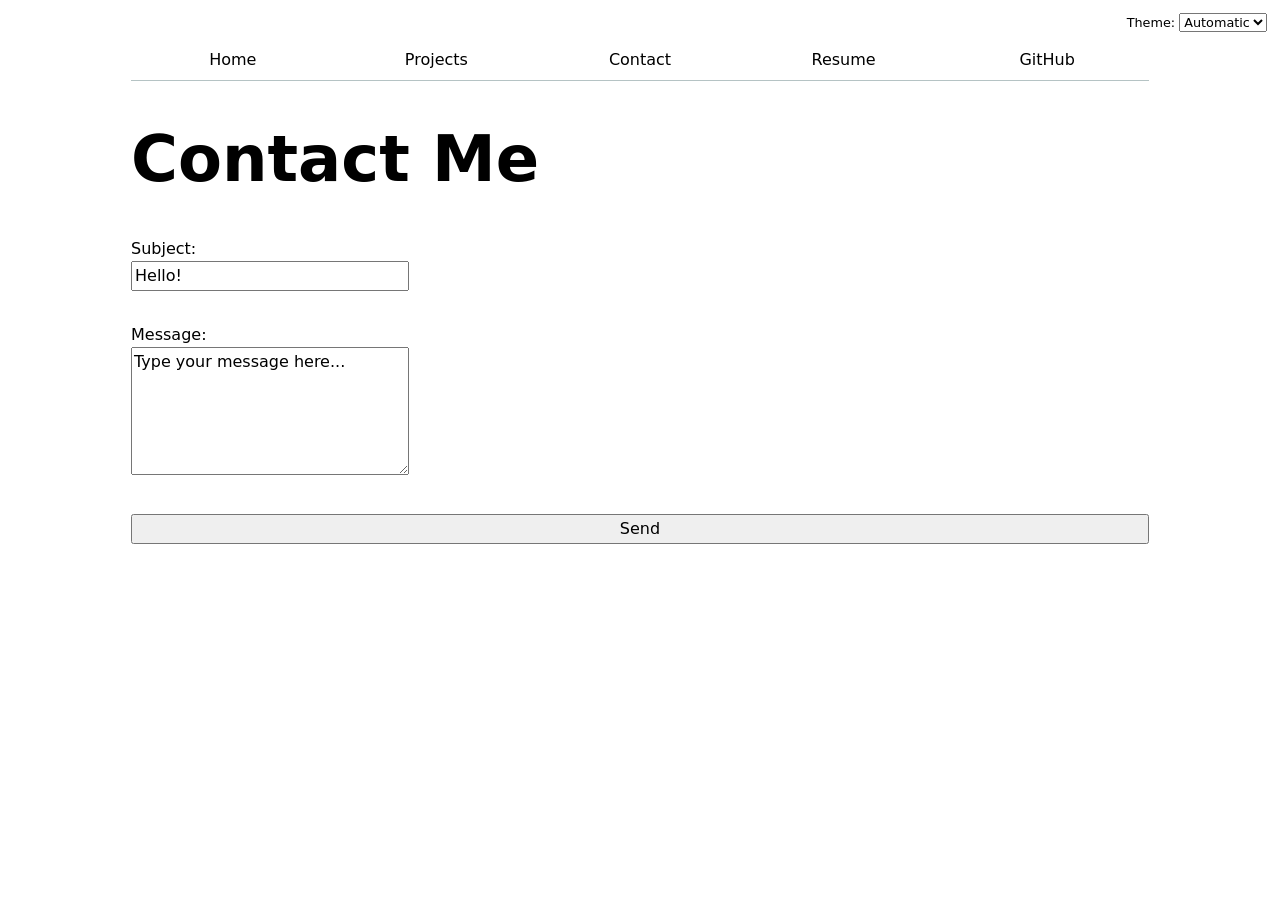
<file: contact/index.html>
<!DOCTYPE html>
<html lang="en">
<head>
    <meta charset="UTF-8">
    <meta name="viewport" content="width=device-width, initial-scale=1.0">
    <title>Contact</title>
    <link rel="stylesheet" href="../style.css">
    <script src="../global.js" type="module"></script> <!--LAB3-->
</head>
<body>
    <!-- Navigation LAB 2 
    <nav>
        <ul>
            <li><a href="../index.html">Home</a></li>
            <li><a href="index.html" class = "current">Contact</a></li>
            <li><a href="../projects/index.html">Projects</a></li>
            <li><a href="https://github.com/tinypondfish" target="_blank">GitHub</a></li>
            <li><a href="../resume/index.html">Resume</a></li>
        </ul>
    </nav> -->
    
    <h1>Contact Me</h1>

    <!-- <form action="mailto:angw923@gmail.com"
        method="POST"
        enctype="text/plain">

        <label>
            <span>Email:</span>
            <input type="email" name="email" value="angw923@gmail.com">
        </label>

        <label>
            <span>Subject:</span>
            <input name="subject" value="Hello!">
        </label>

        <label>
            <span>Message:</span>
            <textarea name="body">Type your message here...</textarea>
        </label>

        <button>Send</button>

    </form> -->  
    <form action="mailto:angw923@gmail.com" method="GET">
    <label>
        Subject:
        <input name="subject" value="Hello!">
    </label>
    <br><br>

    <label>
        Message:
        <textarea name="body">Type your message here...</textarea>
    </label>
    <br><br>

    <button type="submit">Send</button>
    </form>
        
</body>
</html>
</file>
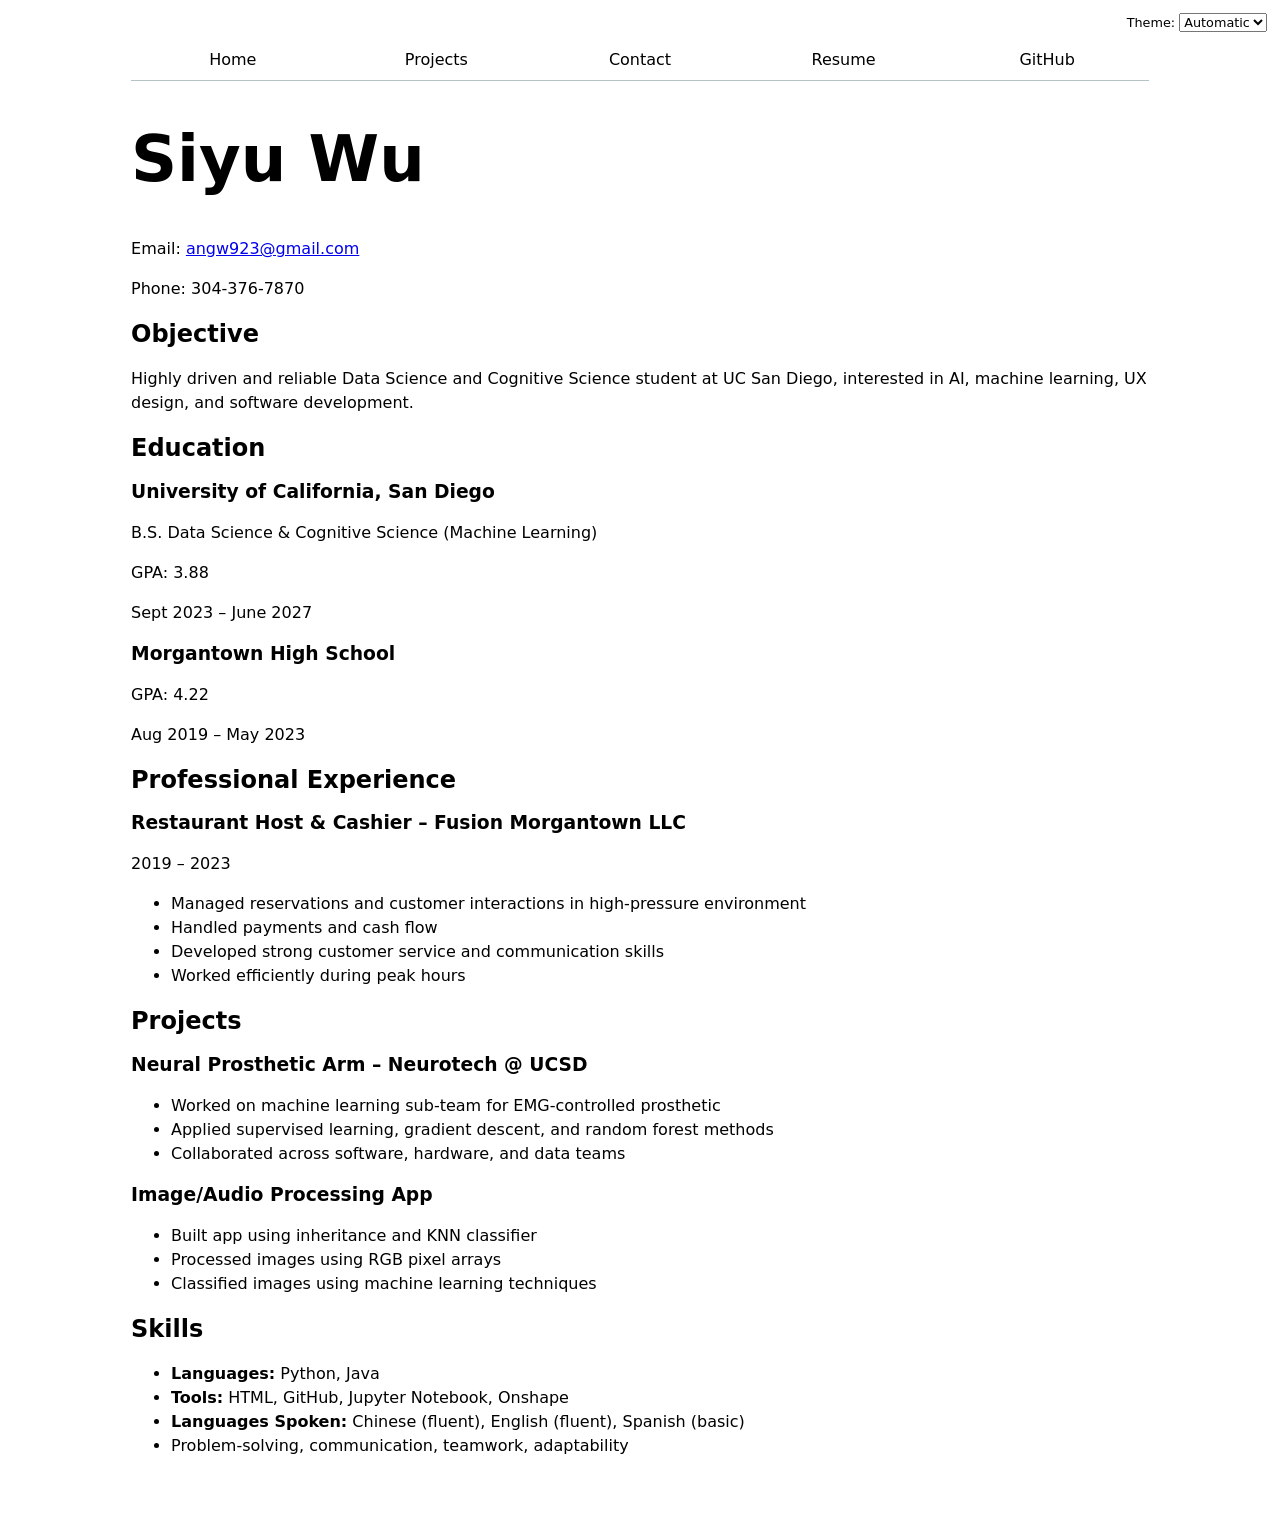
<file: resume/index.html>
<!DOCTYPE html>
<html lang="en">
<head>
    <meta charset="UTF-8">
    <title>Resume | Siyu Wu</title>
    <link rel="stylesheet" href="../style.css">
    <script src="../global.js" type="module"></script> <!--LAB3-->
</head>

<body>

<!-- Navigation Lab 2 
<nav>
        <ul>
            <li><a href="../index.html">Home</a></li>
            <li><a href="../contact/index.html">Contact</a></li>
            <li><a href="../projects/index.html">Projects</a></li>
            <li><a href="https://github.com/tinypondfish" target="_blank">GitHub</a></li>
            <li><a href="index.html" class="current">Resume</a></li>
        </ul>
</nav>-->


<!-- Header -->
<header>
    <h1>Siyu Wu</h1>
    <p>Email: <a href="mailto:angw923@gmail.com">angw923@gmail.com</a></p>
    <p>Phone: 304-376-7870</p>
</header>

<!-- Objective -->
<section>
    <header>
        <h2>Objective</h2>
    </header>
    <p>
        Highly driven and reliable Data Science and Cognitive Science student at UC San Diego,
        interested in AI, machine learning, UX design, and software development.
    </p>
</section>

<!-- Education -->
<section>
    <header>
        <h2>Education</h2>
    </header>

    <article>
        <h3>University of California, San Diego</h3>
        <p>B.S. Data Science & Cognitive Science (Machine Learning)</p>
        <p>GPA: 3.88</p>
        <p>
            <time datetime="2023-09">Sept 2023</time> –
            <time datetime="2027-06">June 2027</time>
        </p>
    </article>

    <article>
        <h3>Morgantown High School</h3>
        <p>GPA: 4.22</p>
        <p>
            <time datetime="2019-08">Aug 2019</time> –
            <time datetime="2023-05">May 2023</time>
        </p>
    </article>
</section>

<!-- Experience -->
<section>
    <header>
        <h2>Professional Experience</h2>
    </header>

    <article>
        <h3>Restaurant Host & Cashier – Fusion Morgantown LLC</h3>
        <p>
            <time datetime="2019">2019</time> –
            <time datetime="2023">2023</time>
        </p>
        <ul>
            <li>Managed reservations and customer interactions in high-pressure environment</li>
            <li>Handled payments and cash flow</li>
            <li>Developed strong customer service and communication skills</li>
            <li>Worked efficiently during peak hours</li>
        </ul>
    </article>
</section>

<!-- Projects -->
<section>
    <header>
        <h2>Projects</h2>
    </header>

    <article>
        <h3>Neural Prosthetic Arm – Neurotech @ UCSD</h3>
        <ul>
            <li>Worked on machine learning sub-team for EMG-controlled prosthetic</li>
            <li>Applied supervised learning, gradient descent, and random forest methods</li>
            <li>Collaborated across software, hardware, and data teams</li>
        </ul>
    </article>

    <article>
        <h3>Image/Audio Processing App</h3>
        <ul>
            <li>Built app using inheritance and KNN classifier</li>
            <li>Processed images using RGB pixel arrays</li>
            <li>Classified images using machine learning techniques</li>
        </ul>
    </article>
</section>

<!-- Skills -->
<section>
    <header>
        <h2>Skills</h2>
    </header>

    <ul>
        <li><strong>Languages:</strong> Python, Java</li>
        <li><strong>Tools:</strong> HTML, GitHub, Jupyter Notebook, Onshape</li>
        <li><strong>Languages Spoken:</strong> Chinese (fluent), English (fluent), Spanish (basic)</li>
        <li>Problem-solving, communication, teamwork, adaptability</li>
    </ul>
</section>

</body>
</html>
</file>
<file: style.css>
body {
  /* Set line height to 1.5 times the font size
	   and use the OS’s UI font as the website font
	 */
  font: 100%/1.5 system-ui;
  max-width: 100ch;
  margin-inline: auto;
  padding: 2rem;

}

nav ul {
    display: flex;
    list-style: none;
    padding: 0;
    margin: 0;
}

nav li {
    display: block;
}


/*Lab 2 ver*/
/*nav {
    display: flex;
    margin-bottom: 1em;
    border-bottom: 1px solid oklch(80% 3% 200);
}
*/
nav {
    display: flex;
    margin-bottom: 1em;
    --border-color: oklch(50% 10% 200 / 40%);
    border-bottom: 1px solid var(--border-color);
}

nav a {
    flex: 1;
    text-align: center;
    text-decoration: none;
    color: inherit;
    padding: 0.5em;
}

/* Lab 2 ver:
nav a.current {
    border-bottom: 0.4em solid oklch(100% 3% 200);
    padding-bottom: 0.1em;
}
*/ 

nav a.current {
    border-bottom: 0.4em solid var(--border-color);
    padding-bottom: 0.1em;
}

/*2.4onwards*/
:root {
    --color-accent: oklch(80% 3% 200);
}

html {
    accent-color: var(--color-accent);
}

/*Lab 2 ver: 
nav a:hover {
    border-bottom: 0.4em solid var(--color-accent);
    padding-bottom: 0.1em;
    background-color: oklch(from var(--color-accent) 95% 5% h);

} */

nav a:hover {
    background-color: color-mix(in oklch, oklch(70% 0.15 250), canvas 85%);

}

/* Step 3.1*/
/*Lab 2 ver:
input,
textarea,
button {
    font: inherit;
}
*/
input,
textarea,
button,
select {
    font: inherit;
}

/* Step 3.3*/
form {
    display: grid;
    grid-template-columns: auto 1fr;
    gap: 1em;
}

/* lab 2 ver:
form label {
    display: grid;
    grid-template-columns: subgrid;
    grid-column: 1 / -1;
    align-items: center;
} */

form label {
    display: block;
    margin-bottom: 1rem;
} 

form label span {
    font-weight:500;
}

form button {
    grid-column: 1 / -1;
}

input,
textarea,
button {
    width: 100%;
    box-sizing: border-box;
}

/* Step 4.2 */
.projects {
    display: grid;
    grid-template-columns: repeat(auto-fill, minmax(15em, 1fr));
    gap: 1em;
}

/* Step 4.3 */
.projects article {
    display: block;
}

.projects h2 {
    margin: 0;
}

/* Step 4.4 */
h1 {
    font-size: 400%;
}

h1, h2, h3, h4, h5, h6 {
    line-height: 1.1;
    text-wrap: balance;
}

/* LAB 3*/
html {
    color-scheme: light dark;
}

.color-scheme {
    position: absolute;
    top: 1em;
    right: 1em;
    font-size: 80%;
}

textarea {
    width: 100%; 
    min-height: 8em;
}
</file>
